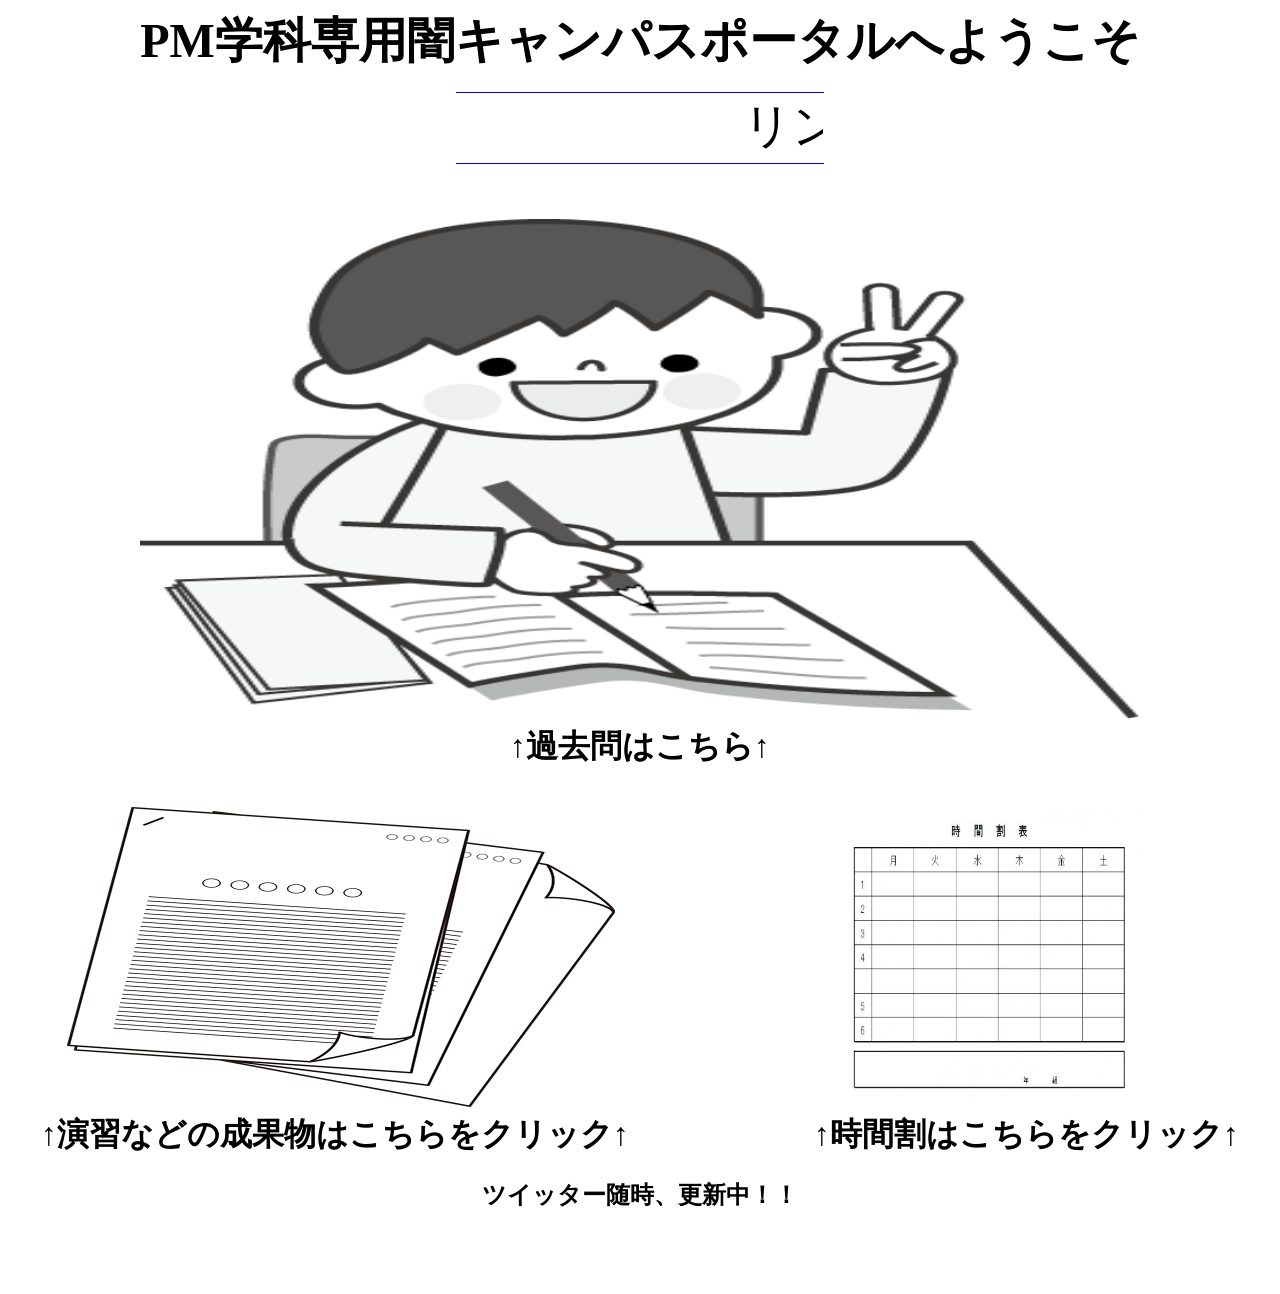
<file: index.htm>
﻿<!DOCTYPE html>
	<html>
	<head>
		<meta http-equiv="Content-Type" content="text/html; charset=UTF-8">
		<meta http-equiv="Content-style-Type" dontent="text/css">
		<title>PM学科専用闇キャンパスポータル</title>
		<link rel="stylesheet"href="style1.css" type="text/css">
		<style type="text/css">a { text-decoration: none; }</style>
		<script type="text/javascript" src="jquery-3.2.1.min.js"></script>
		<script type="text/javascript" src="jquery.jrumble.1.3.min.js"></script>
		<script type="text/javascript">
		$(function() {
			$('.testimg').jrumble({
				x: 4,
				y: 0,
				rotation: 0,
				speed: 10,
				opacity: true,
				opacityMin: .05
			});
    			$('.testimg').hover(function(){
        			$(this).trigger('startRumble');
    				}, function(){
        		$(this).trigger('stopRumble');
    			});

		});


		$(function() {
			$('.test2img').jrumble({
				x: 4,
				y: 0,
				rotation: 0,
				speed: 10,
				opacity: true,
				opacityMin: .05
			});
    			$('.test2img').hover(function(){
        			$(this).trigger('startRumble');
    				}, function(){
        		$(this).trigger('stopRumble');
    			});
		});


		$(function() {
			$('.test3img').jrumble({
				x: 4,
				y: 0,
				rotation: 0,
				speed: 10,
				opacity: true,
				opacityMin: .05
			});
    			$('.test3img').hover(function(){
        			$(this).trigger('startRumble');
    				}, function(){
        		$(this).trigger('stopRumble');
    			});
		});
		</script
		</script>

	</head>

	<body link="#000000" vlink="#000000" alink="000000">

		<table width="100%" align="center" frame="void" rules="none" border="2"  bordercolor="000000" >
			<tr>
				<td align="center" valign="middle">
					<a href="index.htm"><font size="7"><b>PM学科専用闇キャンパスポータルへようこそ</b></font></a>
				</td>
			</tr>
		</table>
		<br>

		<table width="AUTO" rules="none" frame="hsides" border="none" bordercolor="0000ff"  align="center">
			<tr>
				<td align="center">
					<marquee><font size="7" color="000000">リンクは下から↓</font></marquee>
				</td>
			</tr>
		</table>
		
<br>
<br>

		
		
		<br>

		<table width="1000px" align="center" rules="none" frame="void" border="none" bgcolor="transparent">
			<tr>
				<td>
					<a href="select.php"><img class="testimg" src="t2.png" width="1000px" height="500" alt="過去問"></a>
				</td>
			</tr>
		</table>

		<table width="1000px" align="center" rules="none" frame="void" border="none" bgcolor="transparent">
			<tr>
				<th>
					<a href="select.php"><font size="6"><b>↑過去問はこちら↑</b></font></a>
				</th>
			</tr>
		</table>

		<br>
		<br>

		<table width="1200px" align="center" rules="none" frame="void" border="none" bgcolor="transparent">
			<tr>
				<td>
					<a href="ArtifactsMenu.php"><img class="test2img" src="s.png" width="600px" height="300"  alt="成果物"></a>
				</td>
				<td>
					<a href="TimeMenu.htm"><img class="test3img" src="z.jpg" width="300px" height="300"  alt="時間割"></a>
				</td>
			</tr>
		</table>

		<table width="1200px" align="center" rules="none" frame="void" border="none" bgcolor="transparent">
			<tr>
				<th align="left">
					<a href="ArtifactsMenu.php"><font size="6" ><b>↑演習などの成果物はこちらをクリック↑</b></font></a>
				</th>
				<th align="right">
					<a href="TimeMenu.htm"><font size="6"><b>↑時間割はこちらをクリック↑</a></b>
				</th>
			</tr>
		</table>

		<br>
		<table align="center">
			<tr>
				<td align="center"><font size="5" color="000000"><b>ツイッター随時、更新中！！<b></font></td>
			</tr>
		</table>

<div style="text-align:center;">
		<br></br>
            	<a class="twitter-timeline" width="500px" href="https://twitter.com/search?q=A99085135" data-widget-id="871584401536110592"></a>
            	<script>!function(d,s,id){var js,fjs=d.getElementsByTagName(s)[0],p=/^http:/.test(d.location)?'http':'https';if(!d.getElementById(id)){js=d.createElement(s);js.id=id;js.src=p+"://platform.twitter.com/widgets.js";fjs.parentNode.insertBefore(js,fjs);}}(document,"script","twitter-wjs");</script>
          	</div>
<br>
<br>

	</body>
</html>
</file>
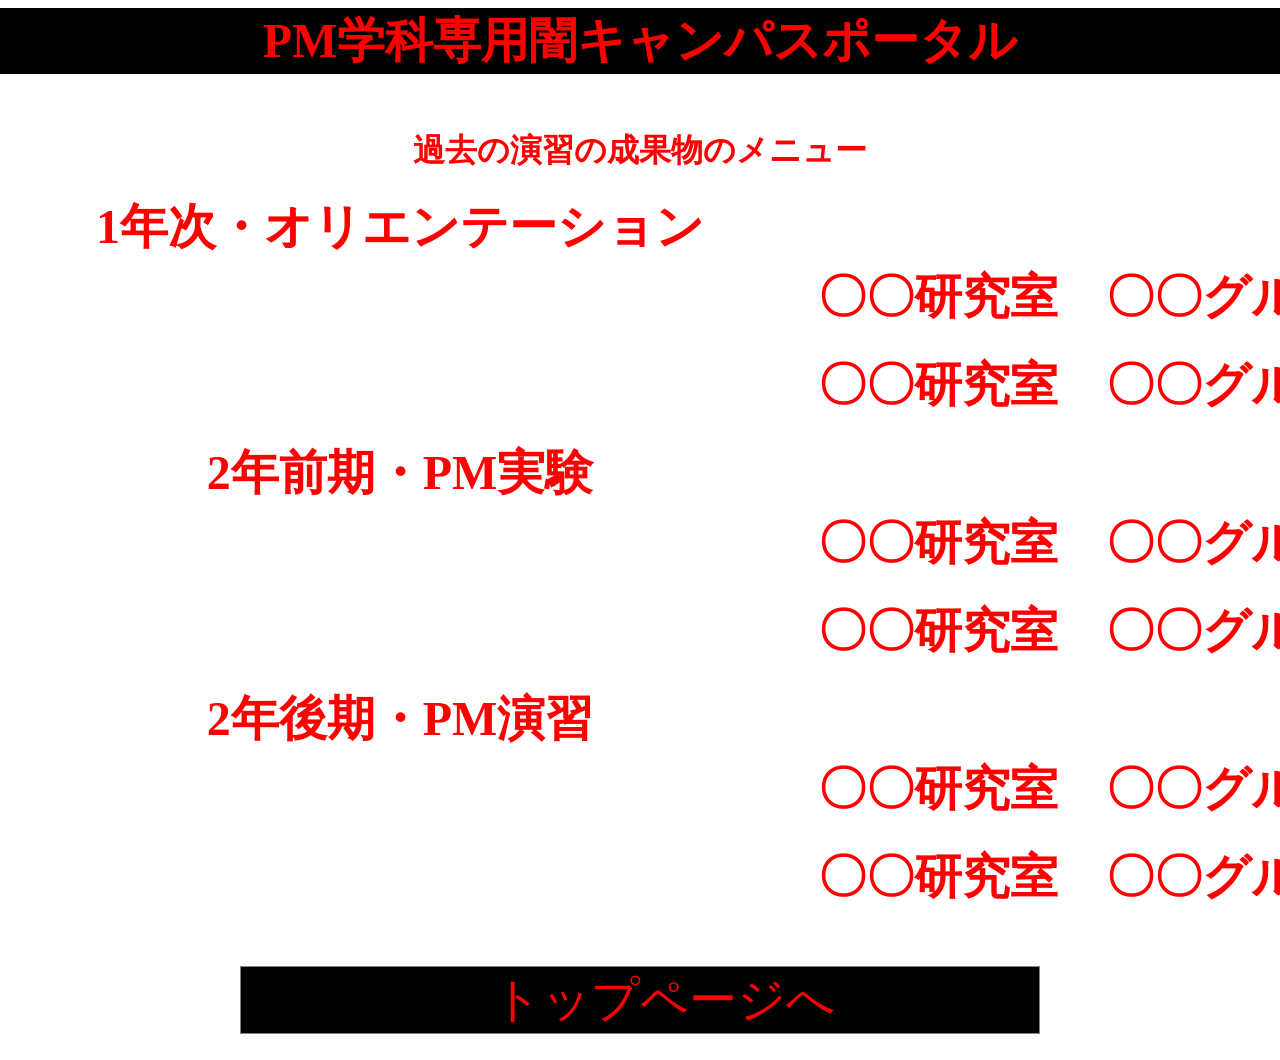
<file: ArtifactsMenu.htm>
﻿<!DOCTYPE html>
<html>
<head>
<meta http-equiv="Content-Type" content="text/html; charset=UTF-8">
<meta http-equiv="Content-style-Type" dontent="text/css">
<title>PM学科専用闇キャンパスポータル</title>
<link rel="stylesheet"href="style1.css" type="text/css">
		<style type="text/css">a { text-decoration: none; }</style>

</head>

<body>

<table width="100%" align="center" frame="void" rules="none" border="2"  bordercolor="#bdb76b" bgcolor="#000000" >
<tr>
<td align="center" valign="middle">
<font size="7"color="#ff0000"><b>PM学科専用闇キャンパスポータル</b></font>
</td>
</tr>
</table>


<br>
<br>
<br>

		<table width="1000px" align="center" rules="none" frame="void" border="none" bgcolor="transparent">
			<tr>
				<th>
					<font size="6"color="ff0000"><b>過去の演習の成果物のメニュー</b></font>
				</th>
			</tr>
		</table>
<br>

<table width="800" height="50">
			<tr>
				<td align="center"><font size="7" color="ff0000"><b>1年次・オリエンテーション<b></font></td>
			</tr>
		</table>

<table width="1400" height="50">
			<tr>
				<td align="right"><a href="Artifacts1.htm"><font size="7" color="ff0000"><b>〇〇研究室　〇〇グループ<b></font></a></td>

			</tr>
		</table>

<br>
<table width="1400" height="50">
			<tr>
				<td align="right"><a href="Artifacts1.htm"><font size="7" color="ff0000"><b>〇〇研究室　〇〇グループ<b></font></a></td>

			</tr>
		</table>


<br>


<table width="800" height="50">
			<tr>
				<td align="center"><font size="7" color="ff0000"><b>2年前期・PM実験<b></font></td>
			</tr>
		</table>

<table width="1400" height="50">
			<tr>
				<td align="right"><a href="Artifacts1.htm"><font size="7" color="ff0000"><b>〇〇研究室　〇〇グループ<b></font></a></td>

			</tr>
		</table>

<br>

<table width="1400" height="50">
			<tr>
				<td align="right"><a href="Artifacts1.htm"><font size="7" color="ff0000"><b>〇〇研究室　〇〇グループ<b></font></a></td>

			</tr>
		</table>




<br>

<table width="800" height="50">
			<tr>
				<td align="center"><font size="7" color="ff0000"><b>2年後期・PM演習<b></font></td>
			</tr>
		</table>

<table width="1400" height="50">
			<tr>
				<td align="right"><a href="Artifacts1.htm"><font size="7" color="ff0000"><b>〇〇研究室　〇〇グループ<b></font></a></td>

			</tr>
		</table>

<br>
<table width="1400" height="50">
			<tr>
				<td align="right"><a href="Artifacts1.htm"><font size="7" color="ff0000"><b>〇〇研究室　〇〇グループ<b></font></a></td>

			</tr>
		</table>



<br>
<br>
<br>


<table width="800" align="center" rules="all" frame="all" border="1" bgcolor="#000000">
<tr>
<td align="center"><a href="index.htm"><font size="7" color="ff0000">　トップページへ</font></a></td>
</tr>
</table>
<br>

</body>
</html>
</file>
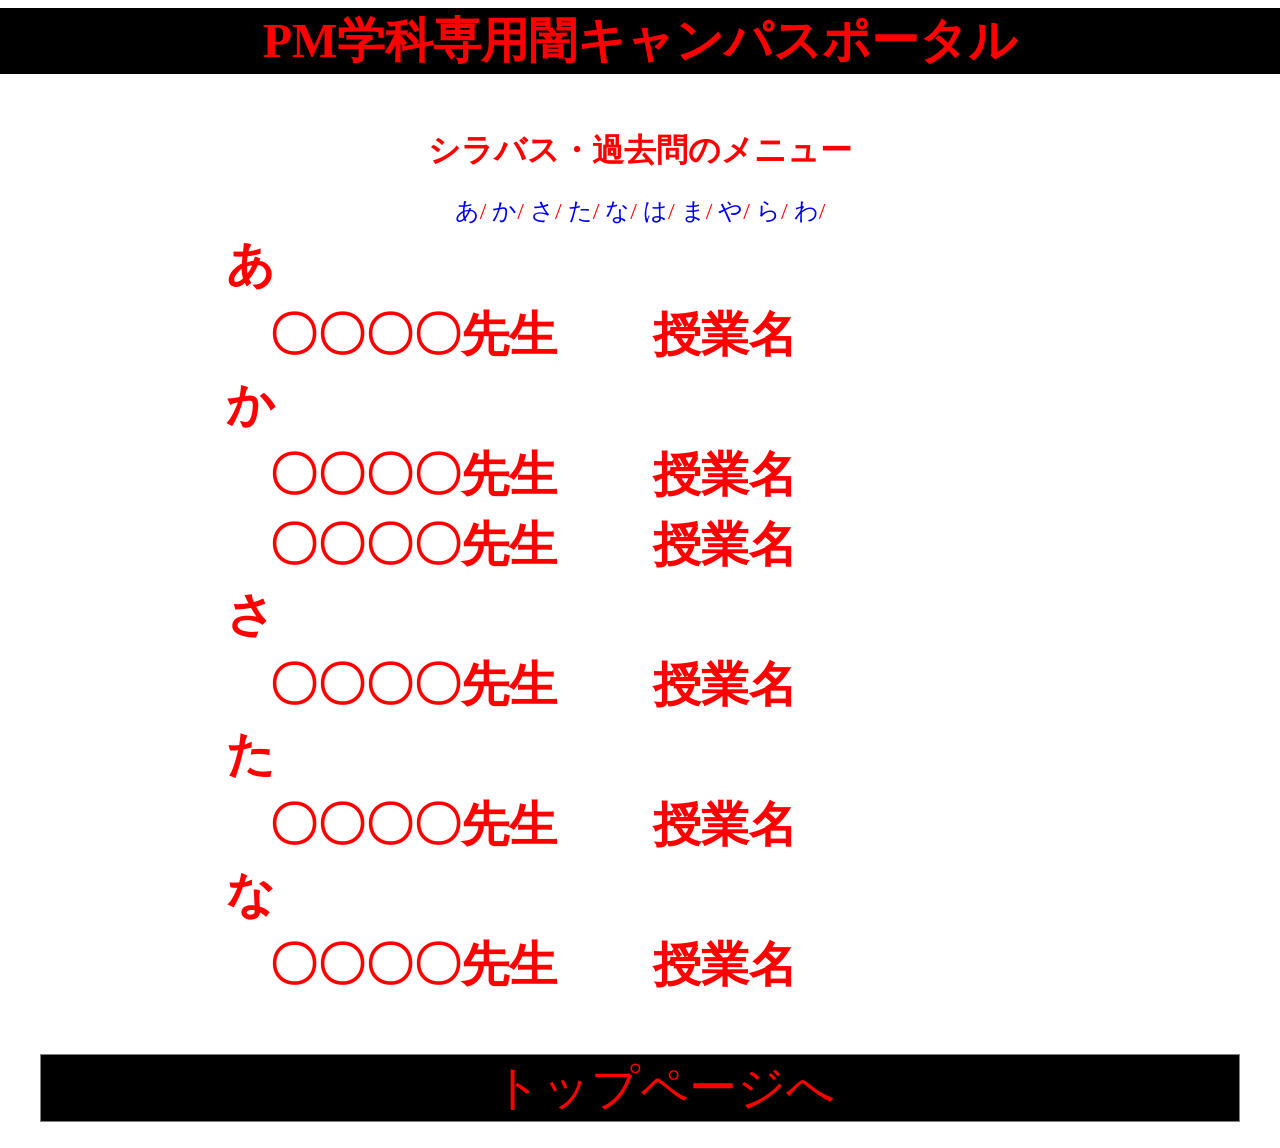
<file: PastQuestionsMenu.htm>
﻿<!DOCTYPE html>
<html>
<head>
<meta http-equiv="Content-Type" content="text/html; charset=UTF-8">
<meta http-equiv="Content-style-Type" dontent="text/css">
<title>シラバス・過去問のメニュー</title>
<link rel="stylesheet"href="style1.css" type="text/css">
		<style type="text/css">a { text-decoration: none; }</style>

</head>

<body>

<table width="100%" align="center" frame="void" rules="none" border="2"  bordercolor="#bdb76b" bgcolor="#000000" >
<tr>
<td align="center" valign="middle">
<font size="7"color="#ff0000"><b>PM学科専用闇キャンパスポータル</b></font>
</td>
</tr>
</table>

<br>
<br>
<br>


		<table width="1000px" align="center" rules="none" frame="void" border="none" bgcolor="transparent">
			<tr>
				<th>
					<font size="6"color="ff0000"><b>シラバス・過去問のメニュー</b></font>
				</th>
			</tr>
		</table>
<br>

<table align="center">
<td>
<font size="5" color="ff0000"><a href="#a">あ</a>/
<a href="#k">か</a>/
<a href="#s">さ</a>/
<a href="#t">た</a>/
<a href="#n">な</a>/
<a href="#h">は</a>/
<a href="#m">ま</a>/
<a href="#y">や</a>/
<a href="#r">ら</a>/
<a href="#w">わ</a>/
</font>
</table>


<table width="500" height="50">
			<tr>
				<a name="a"></a><td align="center"><font size="7" color="ff0000"><b>あ<b></font></td>
			</tr>
		</table>
<table width="800" height="50">
			<tr>
				<td align="right"><a href="kako.php"><font size="7" color="ff0000"><b>〇〇〇〇先生　　授業名<b></font></a></td>

			</tr>
		</table>



<table width="500" height="50">
			<tr>
				<a name="k"></a><td align="center"><font size="7" color="ff0000"><b>か<b></font></td>
			</tr>
		</table>

<table width="800" height="50">
			<tr>
				<td align="right"><a href="Teacher1.htm"><font size="7" color="ff0000"><b>〇〇〇〇先生　　授業名<b></font></a></td>

			</tr>
		</table>

<table width="800" height="50">
			<tr>
				<td align="right"><a href="Teacher1.htm"><font size="7" color="ff0000"><b>〇〇〇〇先生　　授業名<b></font></a></td>

			</tr>
		</table>


<table width="500" height="50">
			<tr>
				<a name="s"></a><td align="center"><font size="7" color="ff0000"><b>さ<b></font></td>
			</tr>
		</table>

<table width="800" height="50">
			<tr>
				<td align="right"><a href="Teacher1.htm"><font size="7" color="ff0000"><b>〇〇〇〇先生　　授業名<b></font></a></td>

			</tr>
		</table>


<table width="500" height="50">
			<tr>
				<a name="t"></a><td align="center"><font size="7" color="ff0000"><b>た<b></font></td>
			</tr>
		</table>

<table width="800" height="50">
			<tr>
				<td align="right"><a href="Teacher1.htm"><font size="7" color="ff0000"><b>〇〇〇〇先生　　授業名<b></font></a></td>

			</tr>
		</table>

<table width="500" height="50">
			<tr>
				<a name="n"></a><td align="center"><font size="7" color="ff0000"><b>な<b></font></td>
			</tr>
		</table>

<table width="800" height="50">
			<tr>
				<td align="right"><a href="Teacher1.htm"><font size="7" color="ff0000"><b>〇〇〇〇先生　　授業名<b></font></a></td>

			</tr>
		</table>

<br>
<br>
<br>

<table width="1200" align="center" rules="all" frame="all" border="1" bgcolor="#000000">
<tr>
<td align="center"><a href="index.htm"><font size="7" color="ff0000">　トップページへ</font></a></td>
</tr>
</table>
<br>

</body>
</html>
</file>
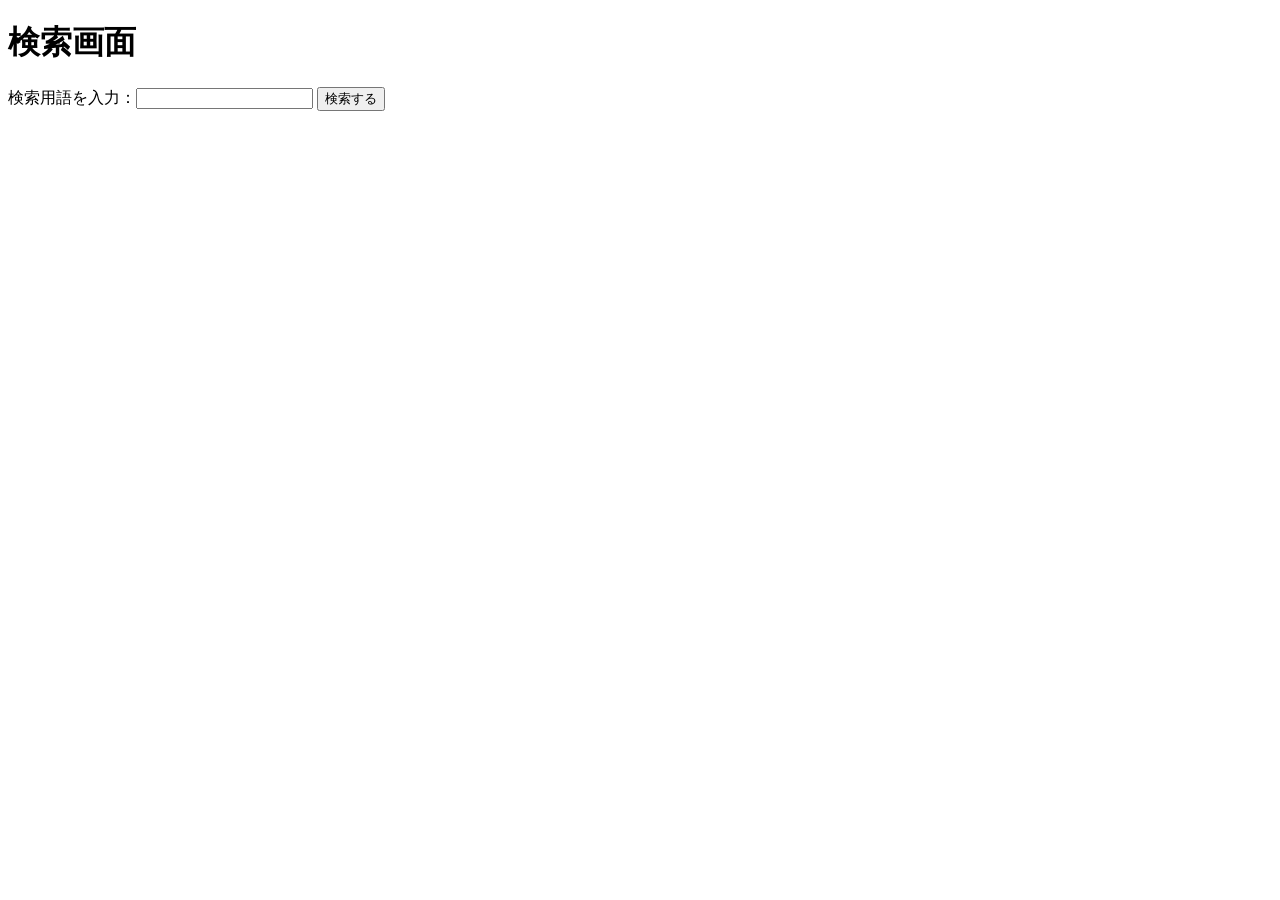
<file: pdo_search_form.html>
﻿<!DOCTYPE html>
<html>
<head>
<title>検索画面</title>
<meta charset="utf-8">
</head>
<body>
<h1>検索画面</h1> 
 
<form action="pdo_search.php" method="post">
検索用語を入力：<input type="text" name="yourname">
<input type="submit" value="検索する">
</form>
 
</body>
</html>
</file>
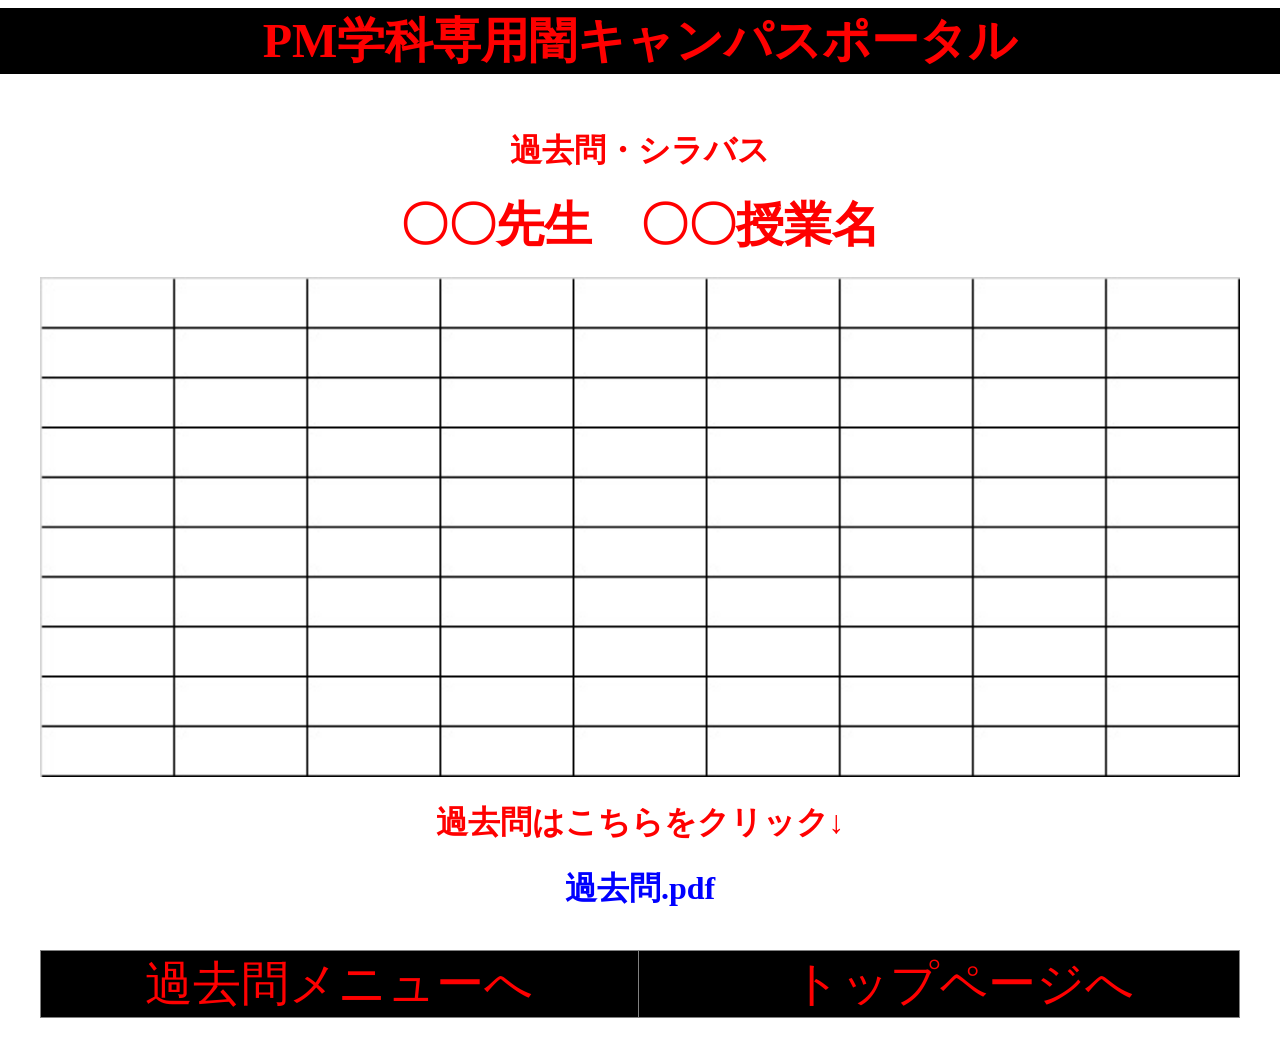
<file: Teacher1.htm>
﻿<!DOCTYPE html>
<html>
<head>
<meta http-equiv="Content-Type" content="text/html; charset=UTF-8">
<meta http-equiv="Content-style-Type" dontent="text/css">
<title>○○先生　授業名</title>
<link rel="stylesheet"href="style1.css" type="text/css">
</head>

<body>

<table width="100%" align="center" frame="void" rules="none" border="2"  bordercolor="#bdb76b" bgcolor="#000000" >
<tr>
<td align="center" valign="middle">
<font size="7"color="#ff0000"><b>PM学科専用闇キャンパスポータル</b></font>
</td>
</tr>
</table>

<br>
<br>
<br>

		<table width="1000px" align="center" rules="none" frame="void" border="none" bgcolor="transparent">
			<tr>
				<th>
					<font size="6"color="ff0000"><b>過去問・シラバス</b></font>
				</th>
			</tr>
		</table>
<br>

		<table width="1000px" align="center" rules="none" frame="void" border="none" bgcolor="transparent">
			<tr>
				<th>
					<font size="7"color="ff0000"><b>〇〇先生　〇〇授業名</b></font>
				</th>
			</tr>
		</table>
<br>


<table width="1200px" align="center" rules="none" frame="void" border="none" bgcolor="transparent">
			<tr>
				<td>
					<img src="s.jpg" width="1200px" height="500" alt="シラバス"></a>
				</td>
			</tr>
		</table>



<br>





		<table width="1000px" align="center" rules="none" frame="void" border="none" bgcolor="transparent">
			<tr>
				<th>
					<font size="6"color="ff0000"><b>過去問はこちらをクリック↓</b></font>
				</th>
			</tr>
		</table>

<br>

<table align="center" width="800" height="50">
			<tr>
				<td align="center"><font size="6" color="0000ff"><b>過去問.pdf<b></font></td>

			</tr>
		</table>

<br>
<br>


<table width="1200" align="center" rules="all" frame="all" border="1" bgcolor="#000000">
<tr>
<td align="center"><a href="index.htm"><font size="7" color="ff0000">過去問メニューへ</font></a></td>
<td align="center"><a href="PastQuestionsMenu.htm"><font size="7" color="ff0000">　トップページへ</font></a></td>
</tr>
</table>
<br>


</body>
</html>
</file>
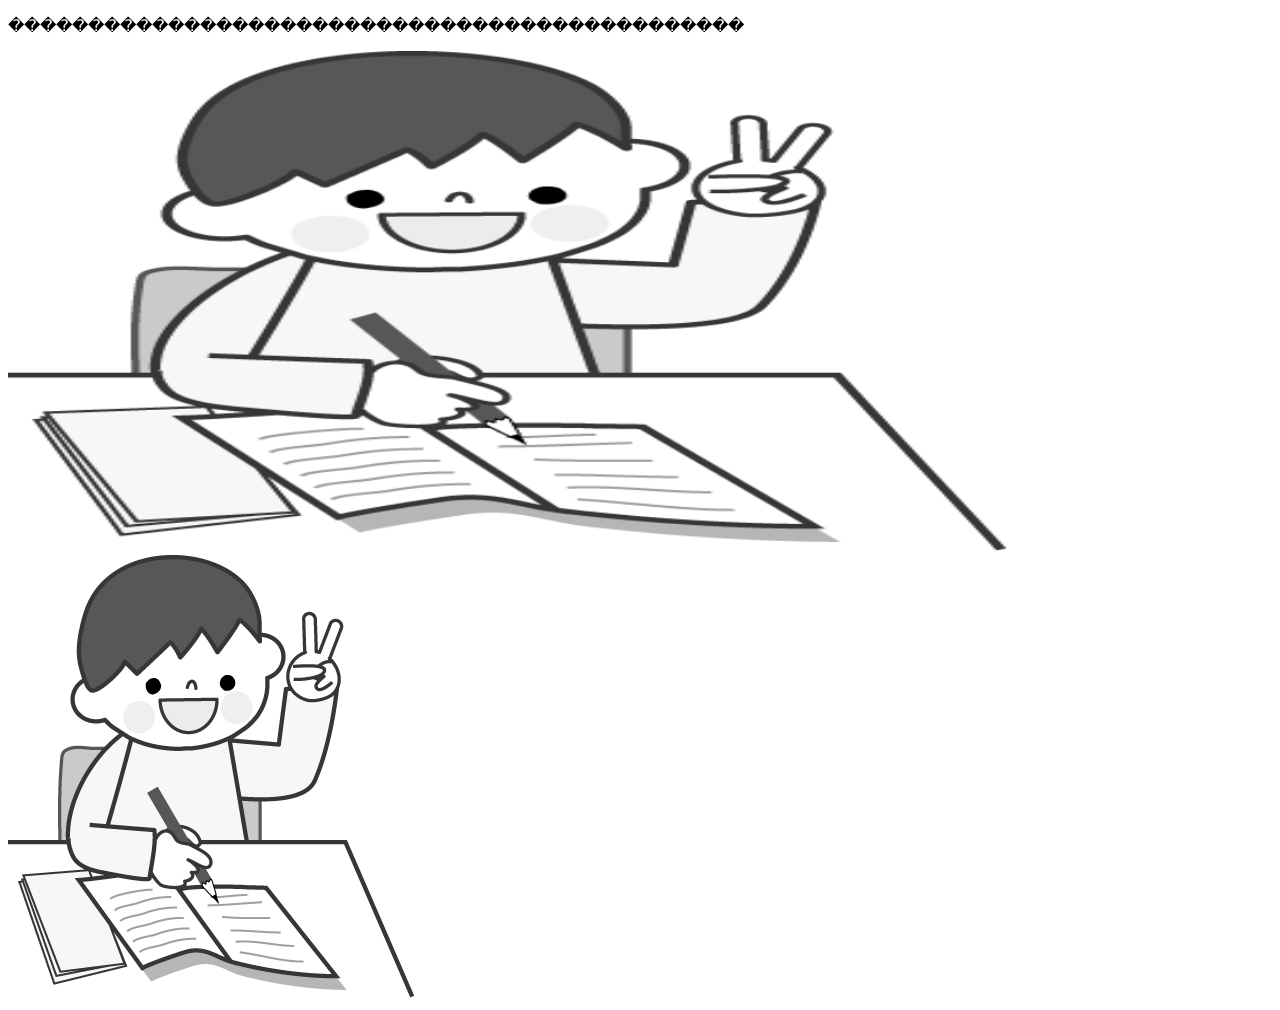
<file: test.html>
<!DOCTYPE html>
<html>
<head>
<title>PM�w�Ȑ�p�ŃL�����p�X�|�[�^��</title>
<script type="text/javascript" src="jquery-3.2.1.min.js"></script>
<script type="text/javascript" src="jquery.jrumble.1.3.min.js"></script>
<script type="text/javascript">
$(function() {
    $('.testimg').jrumble({
	x: 6,
	y: 6,
	rotation: 6,
	speed: 5,
	opacity: true,
	opacityMin: .05
    });
    $('.testimg').hover(function(){
        $(this).trigger('startRumble');
    }, function(){
        $(this).trigger('stopRumble');
    });
});
</script>
<script>
$(function(){
  $('#demo12').click(function () {
    $(this).text("�N���b�N����܂���");
  });
});
</script>
</head>
<body>
<p id="demo12">����������������������������������������������</p>
<img id="demo12" src="t2.png" width="1000px" height="500" alt="�ߋ���"></a>
<img class="testimg" src="t2.png" />
</body>
</html>
</file>
<file: style1.css>
﻿body{ background-color: #ffffff;
width:100%;
margin-left: 0;
margin-right: 0;
}

a {
text-decoration: none;
}

p.resizeimage img { border-color: #bdb76b; width: 100%; }

.twitter-timeline {
position: absolute;
left:100;
}
</file>
